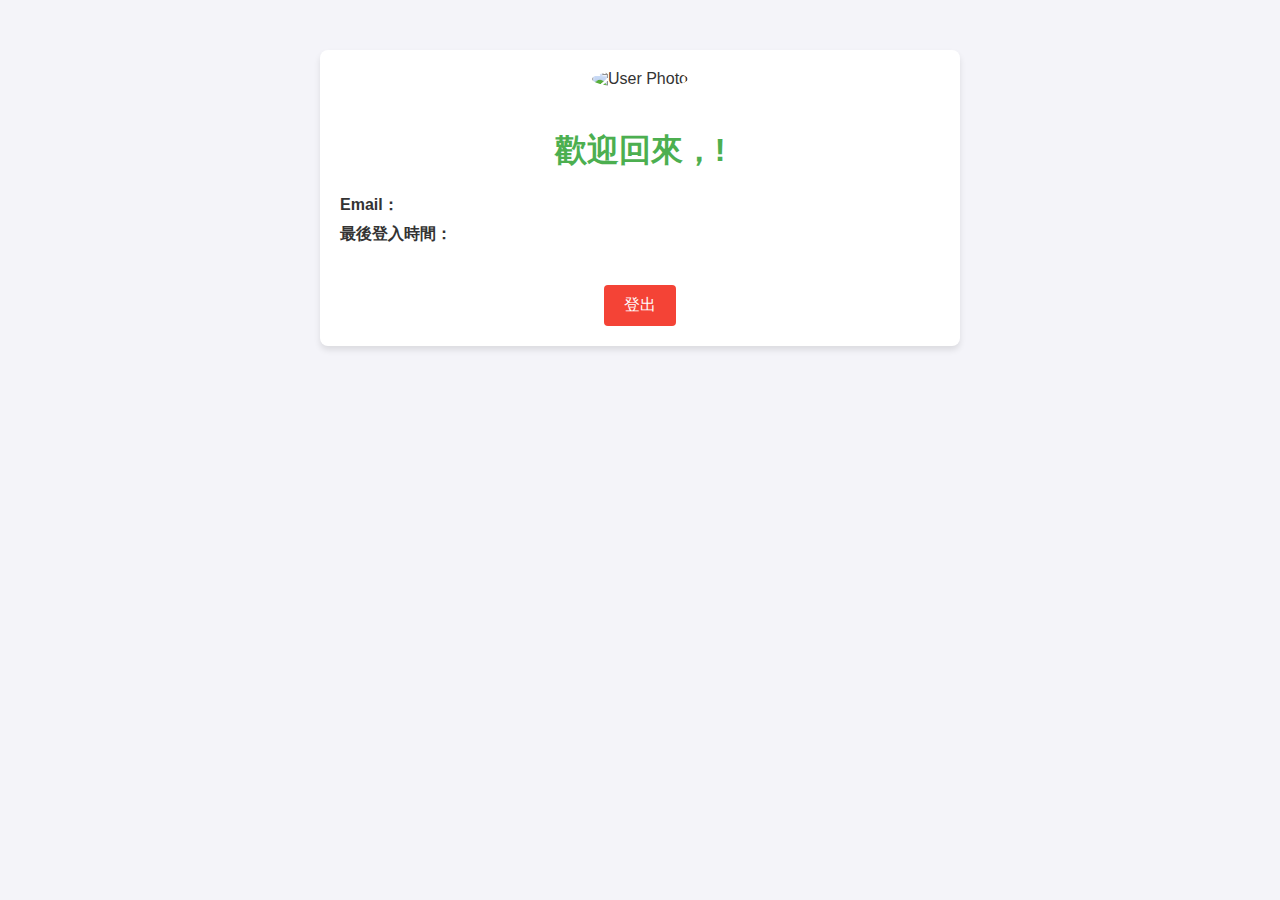
<file: aaa.html>
<!DOCTYPE html>
<html lang="en">
<head>
  <meta charset="UTF-8">
  <meta name="viewport" content="width=device-width, initial-scale=1.0">
  <title>登入成功</title>
  <style>
    body {
      font-family: Arial, sans-serif;
      text-align: center;
      margin: 0;
      padding: 0;
      background-color: #f4f4f9;
      color: #333;
    }
    .container {
      max-width: 600px;
      margin: 50px auto;
      padding: 20px;
      background: white;
      border-radius: 8px;
      box-shadow: 0 4px 6px rgba(0, 0, 0, 0.1);
    }
    img {
      width: 120px;
      height: 120px;
      border-radius: 50%;
      margin-bottom: 20px;
    }
    h1 {
      color: #4CAF50;
    }
    .info {
      text-align: left;
      margin: 20px 0;
    }
    .info p {
      margin: 8px 0;
    }
    .logout-btn {
      display: inline-block;
      padding: 10px 20px;
      margin-top: 20px;
      font-size: 16px;
      color: white;
      background-color: #f44336;
      border: none;
      border-radius: 4px;
      cursor: pointer;
      text-decoration: none;
    }
    .logout-btn:hover {
      background-color: #d32f2f;
    }
  </style>
  
</head>
<body>
  <script src="https://cdnjs.cloudflare.com/ajax/libs/jquery/3.7.1/jquery.min.js" integrity="sha512-v2CJ7UaYy4JwqLDIrZUI/4hqeoQieOmAZNXBeQyjo21dadnwR+8ZaIJVT8EE2iyI61OV8e6M8PP2/4hpQINQ/g==" crossorigin="anonymous" referrerpolicy="no-referrer"></script>
  <div class="container">
    <img id="user-photo" alt="User Photo">
    <h1>歡迎回來，<span id="user-name"></span>!</h1>
    <div class="info">
      <p><strong>Email：</strong><span id="user-email"></span></p>
      <p><strong>最後登入時間：</strong><span id="last-login"></span></p>
    </div>
    <a href="#" class="logout-btn" id="logout">登出</a>
  </div>

  <script>
  
    // 登出按鈕功能 (模擬)
    document.getElementById("logout").addEventListener("click", () => {
      alert("已登出！");
      window.location.href = "index.html"; // 返回登入頁面
    });
  </script>
  <script>// 從 Cookie 顯示資料的方法
    function getFromCookie() {
        // 解析 Cookie 字符串
        const cookies = document.cookie.split("; ");
        const userCookie = cookies.find(cookie => cookie.startsWith("userData="));
    
        if (!userCookie) {
            console.log("No user data found in cookie.");
            return null;
        }
    
        // 解碼並解析 JSON
        const userData = JSON.parse(decodeURIComponent(userCookie.split("=")[1]));
        console.log("Data retrieved from cookie:", userData);
        return userData;
    }
    (async () => {
        let userData = getFromCookie();
       
        $("#user-name").text(userData.displayName);
        // 假設 userData.lastLoginTime 是 UTC 時間
        const lastLoginTimeUTC = userData.lastLoginTime;
        // 創建一個 Date 對象
        const lastLoginDate = new Date(lastLoginTimeUTC);
        // 轉換為本地時區的時間格式（可以根據需求格式化）
        const localLastLoginTime = lastLoginDate.toLocaleString();  // 使用本地化的時間格式
        // 輸出到指定的 input 元素
        $("#last-login").text(localLastLoginTime);
        $("#user-photo").attr("src", userData.photoURL);
        $("#user-email").text(userData.email);
        console.log(userData);
    })()</script>
    
</body>
</html>
</file>
